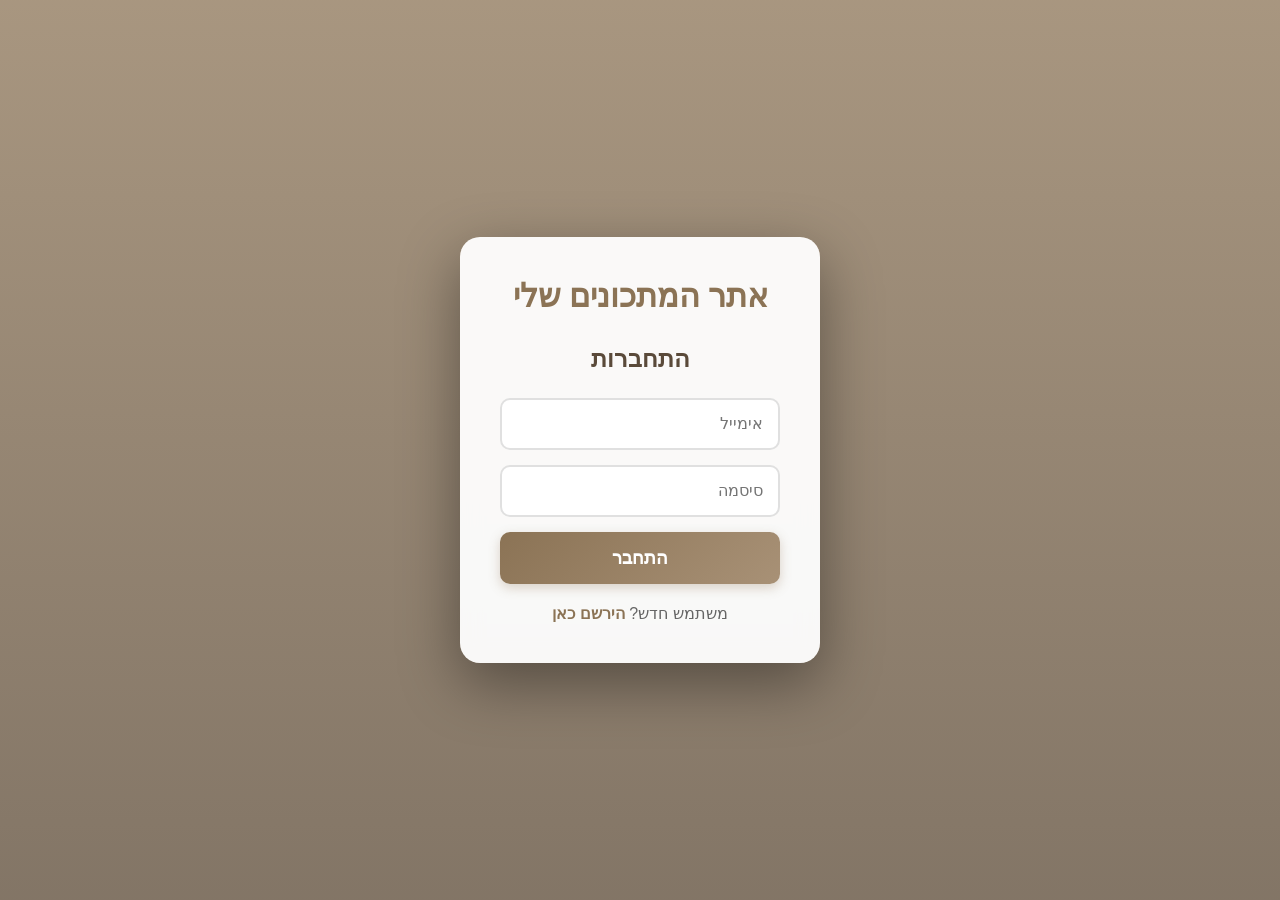
<file: index.html>
<!DOCTYPE html>
<html lang="he" dir="rtl">
<head>
    <meta charset="UTF-8">
    <meta name="viewport" content="width=device-width, initial-scale=1.0">
    <title>אתר מתכונים - התחברות</title>
    <link rel="icon" type="image/png" href="לוגו.png">
    <link rel="stylesheet" href="style.css">
</head>
<body>
    <div class="container">
        <div class="form-container">
            <h1>אתר המתכונים שלי</h1>
            
            <div id="loginForm" class="form active">
                <h2>התחברות</h2>
                <input type="email" id="loginEmail" placeholder="אימייל" required>
                <input type="password" id="loginPassword" placeholder="סיסמה" required>
                <button onclick="login()">התחבר</button>
                <p class="toggle-text">משתמש חדש? <span onclick="toggleForm()">הירשם כאן</span></p>
            </div>

            <div id="registerForm" class="form">
                <h2>הרשמה</h2>
                <input type="text" id="registerName" placeholder="שם מלא" required>
                <input type="email" id="registerEmail" placeholder="אימייל" required>
                <input type="password" id="registerPassword" placeholder="סיסמה" required>
                <button onclick="register()">הירשם</button>
                <p class="toggle-text">כבר רשום? <span onclick="toggleForm()">התחבר כאן</span></p>
            </div>
        </div>
    </div>
    <script src="script.js"></script>
</body>
</html>
</file>
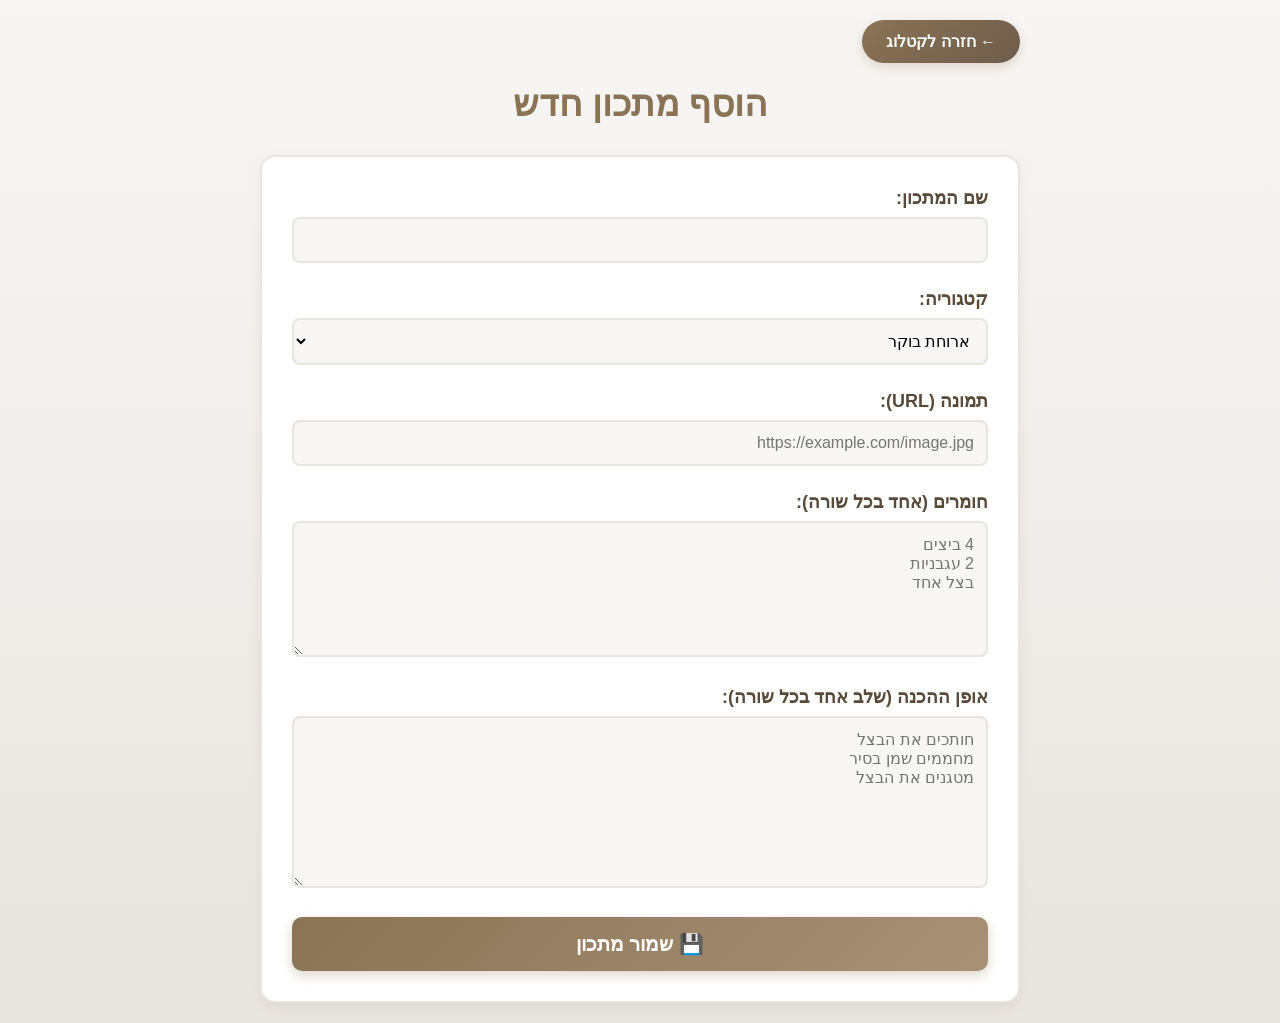
<file: add-recipe.html>
<!DOCTYPE html>
<html lang="he" dir="rtl">
<head>
    <meta charset="UTF-8">
    <meta name="viewport" content="width=device-width, initial-scale=1.0">
    <title>הוספת מתכון</title>
    <link rel="icon" type="image/png" href="לוגו.png">
    <link rel="stylesheet" href="add-recipe.css">
</head>
<body>
    <div class="container">
        <button class="back-btn" onclick="window.location.href='catalog.html'">← חזרה לקטלוג</button>
        
        <h1>הוסף מתכון חדש</h1>

        <form id="addRecipeForm" onsubmit="addRecipe(event)">
            <div class="form-group">
                <label>שם המתכון:</label>
                <input type="text" id="recipeName" required>
            </div>

            <div class="form-group">
                <label>קטגוריה:</label>
                <select id="recipeCategory" required>
                    <option value="breakfast">ארוחת בוקר</option>
                    <option value="lunch">ארוחת צהריים</option>
                    <option value="dinner">ארוחת ערב</option>
                    <option value="dessert">קינוחים</option>
                    <option value="salad">סלטים</option>
                </select>
            </div>

            <div class="form-group">
                <label>תמונה (URL):</label>
                <input type="url" id="recipeImage" placeholder="https://example.com/image.jpg" required>
            </div>

            <div class="form-group">
                <label>חומרים (אחד בכל שורה):</label>
                <textarea id="recipeIngredients" rows="6" placeholder="4 ביצים&#10;2 עגבניות&#10;בצל אחד" required></textarea>
            </div>

            <div class="form-group">
                <label>אופן ההכנה (שלב אחד בכל שורה):</label>
                <textarea id="recipeInstructions" rows="8" placeholder="חותכים את הבצל&#10;מחממים שמן בסיר&#10;מטגנים את הבצל" required></textarea>
            </div>

            <button type="submit" class="submit-btn">💾 שמור מתכון</button>
        </form>
    </div>

    <script src="add-recipe.js"></script>
</body>
</html>
</file>
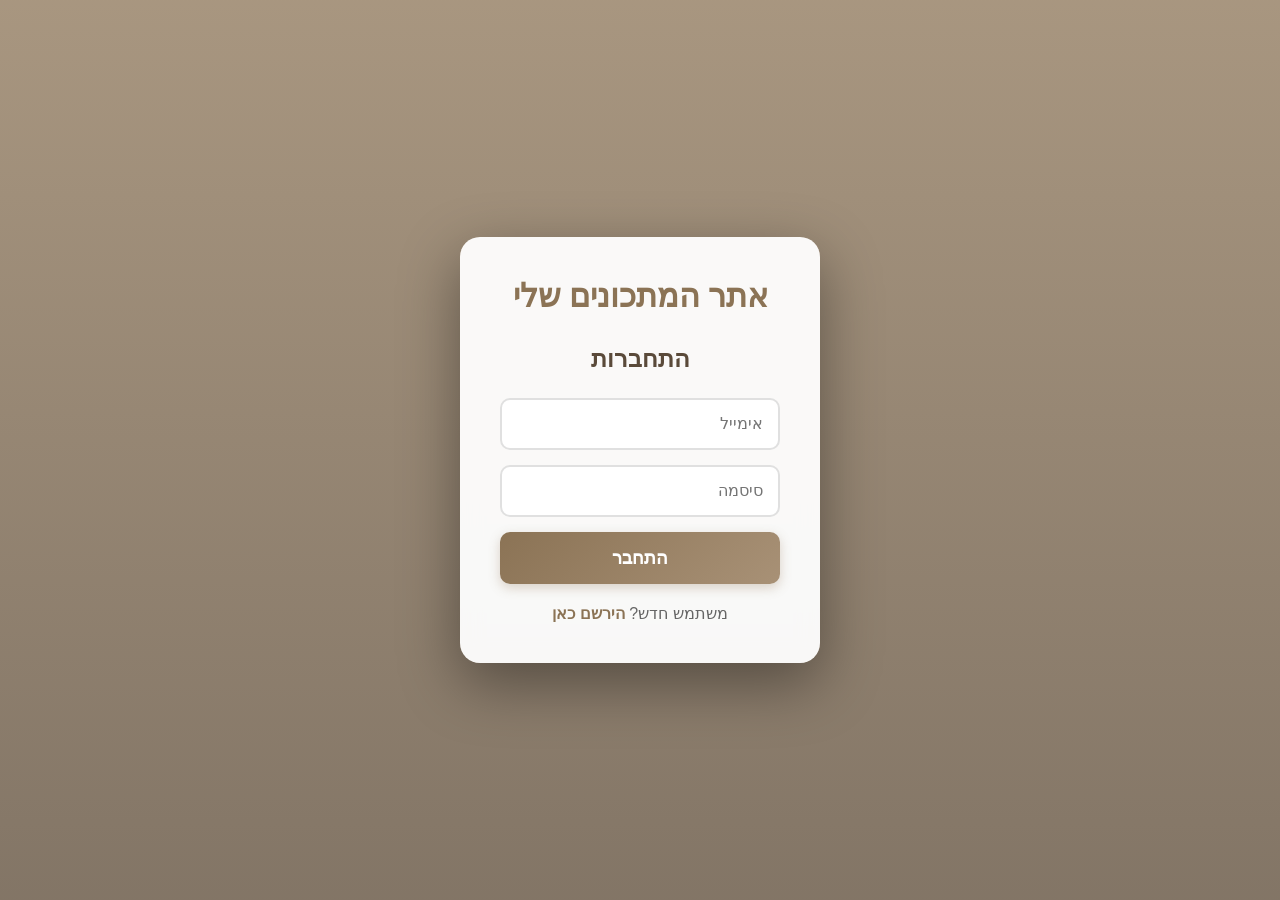
<file: settings.html>
<!DOCTYPE html>
<html lang="he" dir="rtl">
<head>
    <meta charset="UTF-8">
    <meta name="viewport" content="width=device-width, initial-scale=1.0">
    <title>הגדרות</title>
    <link rel="icon" type="image/png" href="לוגו.png">
    <link rel="stylesheet" href="settings.css">
</head>
<body>
    <div class="container">
        <button class="back-btn" onclick="window.location.href='catalog.html'">← חזרה לקטלוג</button>
        
        <h1>⚙️ הגדרות</h1>

        <div class="settings-section">
            <h2>הגדרות השמעה</h2>
            <div class="setting-item">
                <label>זמן המתנה בין שורות (שניות):</label>
                <input type="range" id="pauseDelay" min="0" max="3" step="0.5" value="0.5">
                <span id="delayValue">0.5</span>
            </div>
        </div>

        <div class="settings-section">
            <h2>הגדרות תצוגה</h2>
            <div class="setting-item">
                <label>מצב תצוגה:</label>
                <div class="toggle-group">
                    <button class="toggle-btn active" onclick="setTheme('light')">☀️ בהיר</button>
                    <button class="toggle-btn" onclick="setTheme('dark')">🌙 כהה</button>
                </div>
            </div>
            
            <div class="setting-item">
                <label>גודל גופן:</label>
                <select id="fontSize">
                    <option value="small">קטן</option>
                    <option value="medium" selected>בינוני</option>
                    <option value="large">גדול</option>
                </select>
            </div>

            <div class="setting-item">
                <label>מספר מתכונים בשורה:</label>
                <select id="gridColumns">
                    <option value="2">2</option>
                    <option value="3">3</option>
                    <option value="4" selected>4</option>
                    <option value="5">5</option>
                </select>
            </div>
        </div>

        <button class="save-btn" onclick="saveSettings()">💾 שמור הגדרות</button>
    </div>

    <script src="settings.js"></script>
</body>
</html>
</file>
<file: style.css>
* {
    margin: 0;
    padding: 0;
    box-sizing: border-box;
}

body {
    font-family: 'Segoe UI', Tahoma, Geneva, Verdana, sans-serif;
    background: linear-gradient(rgba(139, 115, 85, 0.75), rgba(109, 93, 75, 0.85)), 
                url('https://images.unsplash.com/photo-1476224203421-9ac39bcb3327?w=1920&h=1080&fit=crop') center/cover no-repeat fixed;
    min-height: 100vh;
    display: flex;
    justify-content: center;
    align-items: center;
}

.container {
    width: 100%;
    max-width: 400px;
    padding: 20px;
}

.form-container {
    background: white;
    border-radius: 20px;
    padding: 40px;
    box-shadow: 0 20px 60px rgba(0, 0, 0, 0.3);
}

h1 {
    text-align: center;
    color: #8b7355;
    margin-bottom: 30px;
    font-size: 32px;
    font-weight: 700;
    font-family: 'Georgia', serif;
}

h2 {
    text-align: center;
    color: #5a4a3a;
    margin-bottom: 25px;
    font-size: 24px;
}

.form {
    display: none;
}

.form.active {
    display: block;
}

input {
    width: 100%;
    padding: 15px;
    margin-bottom: 15px;
    border: 2px solid #e0e0e0;
    border-radius: 10px;
    font-size: 16px;
    transition: border-color 0.3s;
}

input:focus {
    outline: none;
    border-color: #8b7355;
}

button {
    width: 100%;
    padding: 15px;
    background: linear-gradient(135deg, #8b7355 0%, #a89176 100%);
    color: white;
    border: none;
    border-radius: 10px;
    font-size: 18px;
    font-weight: bold;
    cursor: pointer;
    transition: transform 0.2s;
    box-shadow: 0 4px 12px rgba(139, 115, 85, 0.3);
}

button:hover {
    transform: translateY(-2px);
}

button:active {
    transform: translateY(0);
}

.toggle-text {
    text-align: center;
    margin-top: 20px;
    color: #666;
}

.toggle-text span {
    color: #8b7355;
    cursor: pointer;
    font-weight: bold;
}

.toggle-text span:hover {
    text-decoration: underline;
}

.form-container {
    background: rgba(255, 255, 255, 0.95);
    border-radius: 20px;
    padding: 40px;
    box-shadow: 0 20px 60px rgba(0, 0, 0, 0.4);
    backdrop-filter: blur(10px);
}
</file>
<file: add-recipe.css>
* {
    margin: 0;
    padding: 0;
    box-sizing: border-box;
}

body {
    font-family: 'Segoe UI', Tahoma, Geneva, Verdana, sans-serif;
    background: linear-gradient(to bottom, #f8f6f4 0%, #e8e4e0 100%);
    min-height: 100vh;
}

.container {
    max-width: 800px;
    margin: 0 auto;
    padding: 20px;
}

.back-btn {
    background: linear-gradient(135deg, #8b7355 0%, #6d5d4b 100%);
    color: white;
    border: none;
    padding: 12px 24px;
    border-radius: 25px;
    cursor: pointer;
    font-size: 16px;
    font-weight: 600;
    margin-bottom: 20px;
    transition: all 0.3s;
    box-shadow: 0 4px 12px rgba(139, 115, 85, 0.25);
}

.back-btn:hover {
    background: linear-gradient(135deg, #6d5d4b 0%, #5a4a3a 100%);
    transform: translateY(-2px);
    box-shadow: 0 6px 16px rgba(139, 115, 85, 0.35);
}

h1 {
    text-align: center;
    color: #8b7355;
    font-size: 36px;
    margin-bottom: 30px;
    font-family: 'Georgia', serif;
    font-weight: 700;
}

form {
    background: white;
    border-radius: 15px;
    padding: 30px;
    box-shadow: 0 4px 12px rgba(139, 115, 85, 0.1);
    border: 2px solid #e8e4e0;
}

.form-group {
    margin-bottom: 25px;
}

label {
    display: block;
    font-size: 18px;
    font-weight: bold;
    color: #5a4a3a;
    margin-bottom: 8px;
}

input[type="text"],
input[type="url"],
select,
textarea {
    width: 100%;
    padding: 12px;
    border: 2px solid #e8e4e0;
    border-radius: 8px;
    font-size: 16px;
    font-family: inherit;
    transition: all 0.3s;
    background: #f8f6f4;
}

input:focus,
select:focus,
textarea:focus {
    outline: none;
    border-color: #8b7355;
    box-shadow: 0 0 0 3px rgba(139, 115, 85, 0.1);
    background: white;
}

textarea {
    resize: vertical;
}

.submit-btn {
    width: 100%;
    padding: 15px;
    background: linear-gradient(135deg, #8b7355 0%, #a89176 100%);
    color: white;
    border: none;
    border-radius: 10px;
    font-size: 20px;
    font-weight: bold;
    cursor: pointer;
    transition: all 0.3s;
    box-shadow: 0 4px 12px rgba(139, 115, 85, 0.3);
}

.submit-btn:hover {
    transform: translateY(-2px);
    box-shadow: 0 6px 16px rgba(139, 115, 85, 0.4);
}
</file>
<file: settings.css>
* {
    margin: 0;
    padding: 0;
    box-sizing: border-box;
}

body {
    font-family: 'Segoe UI', Tahoma, Geneva, Verdana, sans-serif;
    background: linear-gradient(to bottom, #f8f6f4 0%, #e8e4e0 100%);
    transition: background 0.3s, color 0.3s;
    min-height: 100vh;
}

body.dark-theme {
    background: linear-gradient(to bottom, #2d2520 0%, #1a1512 100%);
    color: #e0e0e0;
}

.container {
    max-width: 800px;
    margin: 0 auto;
    padding: 20px;
}

.back-btn {
    background: linear-gradient(135deg, #8b7355 0%, #6d5d4b 100%);
    color: white;
    border: none;
    padding: 12px 24px;
    border-radius: 25px;
    cursor: pointer;
    font-size: 16px;
    font-weight: 600;
    margin-bottom: 20px;
    transition: all 0.3s;
    box-shadow: 0 4px 12px rgba(139, 115, 85, 0.25);
}

.back-btn:hover {
    background: linear-gradient(135deg, #6d5d4b 0%, #5a4a3a 100%);
    transform: translateY(-2px);
    box-shadow: 0 6px 16px rgba(139, 115, 85, 0.35);
}

h1 {
    text-align: center;
    color: #8b7355;
    font-size: 36px;
    margin-bottom: 30px;
    font-family: 'Georgia', serif;
    font-weight: 700;
}

body.dark-theme h1 {
    color: #c9a86a;
}

.settings-section {
    background: white;
    border-radius: 15px;
    padding: 25px;
    margin-bottom: 20px;
    box-shadow: 0 4px 12px rgba(139, 115, 85, 0.1);
    border: 2px solid #e8e4e0;
}

body.dark-theme .settings-section {
    background: #3d3226;
    box-shadow: 0 4px 10px rgba(0, 0, 0, 0.5);
    border-color: #5a4a3a;
}

h2 {
    color: #8b7355;
    font-size: 24px;
    margin-bottom: 20px;
    border-bottom: 2px solid #8b7355;
    padding-bottom: 10px;
    font-family: 'Georgia', serif;
}

body.dark-theme h2 {
    color: #c9a86a;
    border-bottom-color: #c9a86a;
}

.setting-item {
    margin-bottom: 25px;
}

.setting-item label {
    display: block;
    font-size: 18px;
    margin-bottom: 10px;
    color: #333;
}

body.dark-theme .setting-item label {
    color: #e0e0e0;
}

input[type="range"] {
    width: 70%;
    margin-left: 10px;
}

#delayValue {
    font-weight: bold;
    color: #8b7355;
    font-size: 18px;
}

body.dark-theme #delayValue {
    color: #c9a86a;
}

select {
    width: 100%;
    padding: 12px;
    border: 2px solid #e0e0e0;
    border-radius: 8px;
    font-size: 16px;
    background: white;
}

body.dark-theme select {
    background: #3d3d3d;
    color: #e0e0e0;
    border-color: #555;
}

.toggle-group {
    display: flex;
    gap: 10px;
}

.toggle-btn {
    flex: 1;
    padding: 12px;
    border: 2px solid #8b7355;
    background: white;
    color: #8b7355;
    border-radius: 8px;
    font-size: 16px;
    cursor: pointer;
    transition: all 0.3s;
}

body.dark-theme .toggle-btn {
    background: #3d3226;
    color: #c9a86a;
    border-color: #c9a86a;
}

.toggle-btn:hover {
    background: #8b7355;
    color: white;
}

body.dark-theme .toggle-btn:hover {
    background: #c9a86a;
    color: #1a1512;
}

.toggle-btn.active {
    background: linear-gradient(135deg, #8b7355 0%, #a89176 100%);
    color: white;
}

body.dark-theme .toggle-btn.active {
    background: linear-gradient(135deg, #c9a86a 0%, #b8935a 100%);
    color: #1a1512;
}

.save-btn {
    width: 100%;
    padding: 15px;
    background: linear-gradient(135deg, #8b7355 0%, #a89176 100%);
    color: white;
    border: none;
    border-radius: 10px;
    font-size: 20px;
    cursor: pointer;
    transition: transform 0.2s;
    box-shadow: 0 4px 12px rgba(139, 115, 85, 0.3);
}

.save-btn:hover {
    transform: translateY(-2px);
    box-shadow: 0 6px 16px rgba(139, 115, 85, 0.4);
}
</file>
